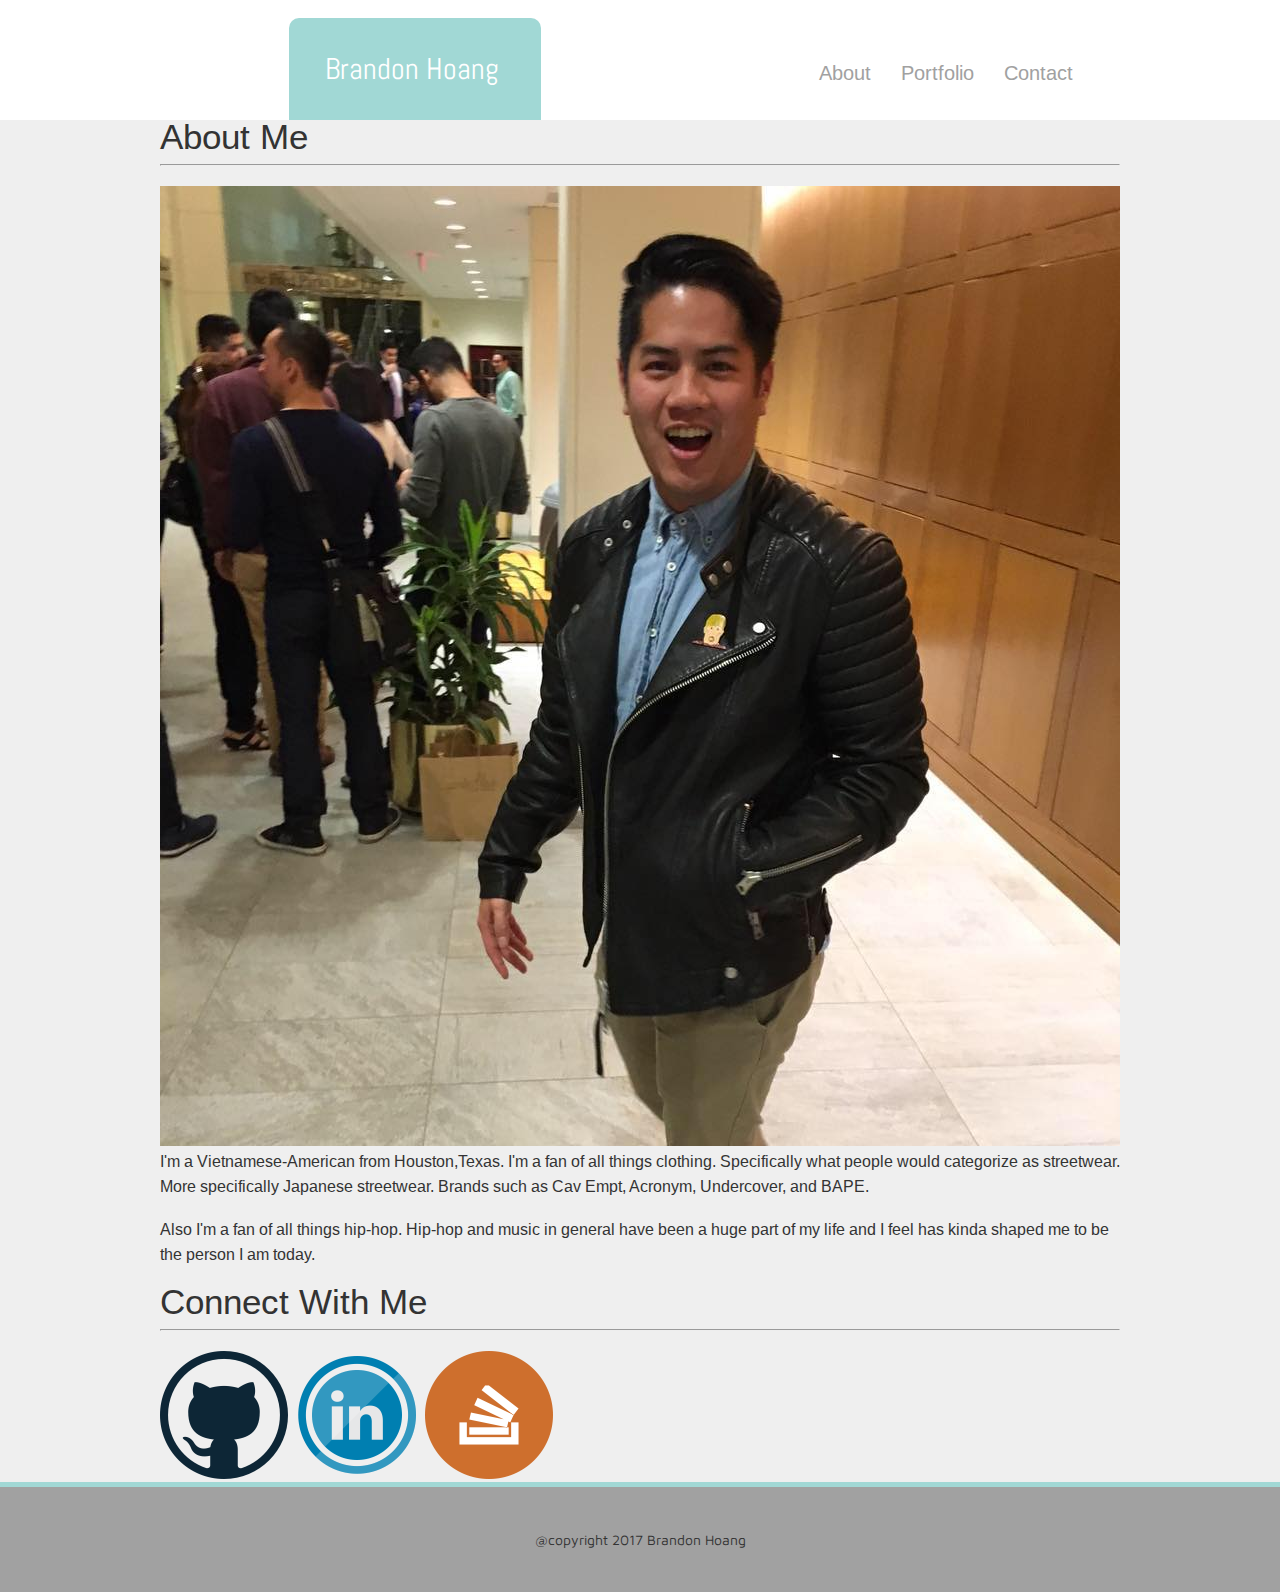
<file: index.html>
<!DOCTYPE html>
<html lang="en-us">

<head>
  <meta charset="UTF-8">
  <title>Brandon Hoang Basic Portfolio</title>
  <link rel="stylesheet" type+"text/css" href="assets/css/reset.css">
  <link href="https://fonts.googleapis.com/css?family=Abel|Arimo|Maven+Pro" rel="stylesheet">
  <link rel="stylesheet" type="text/css" href="assets/css/style.css">
</head>

<body>
  <header>
    <div id="logo"><a href="index.html">Brandon Hoang</a></div>
    <nav class="main">
      <ul>
        <li><a href="index.html">About</a></li>
        <li><a href="portfolio.html">Portfolio</a></li>
        <li><a href="contact.html">Contact</a></li>
      </ul>
    </nav>
  </header>

 <div id="wrapper">
   <section id="Bio">

     <h2>About Me</h2>
     <hr class="deep">
     <img id="Bio-Image" src="assets/images/me.jpg" alt="brandonhoang">

     <p>I'm a Vietnamese-American from Houston,Texas. I'm a fan of all things clothing. Specifically what people would categorize as streetwear. More specifically Japanese streetwear. Brands such as Cav Empt, Acronym, Undercover, and BAPE.</p><br>
     <p>Also I'm a fan of all things hip-hop. Hip-hop and music in general have been a huge part of my life and I feel has kinda shaped me to be the person I am today.</p><br>
    </section>

    <aside id="Social">
      <h2>Connect With Me</h2>
      <hr class="deep">
      <a href="https://github.com/bhoang23"><img class="sociable" src="assets/images/github.png" alt="github"></a>
      <a href="https://www.linkedin.com/in/brandon-hoang-2646b7128/"><img class="sociable" src="assets/images/linkedin.png" alt="linkedin"></a>
      <a href="https://stackoverflow.com/users/8571849/brandon-hoang"><img class="sociable" src="assets/images/stackoverflow.png" alt="stackoverflow"></a>
    </aside>
  </div>

  <footer id="fixed">
    <p class="copyright">@copyright 2017 Brandon Hoang</p>
  </footer>

</body>

</html>
</file>
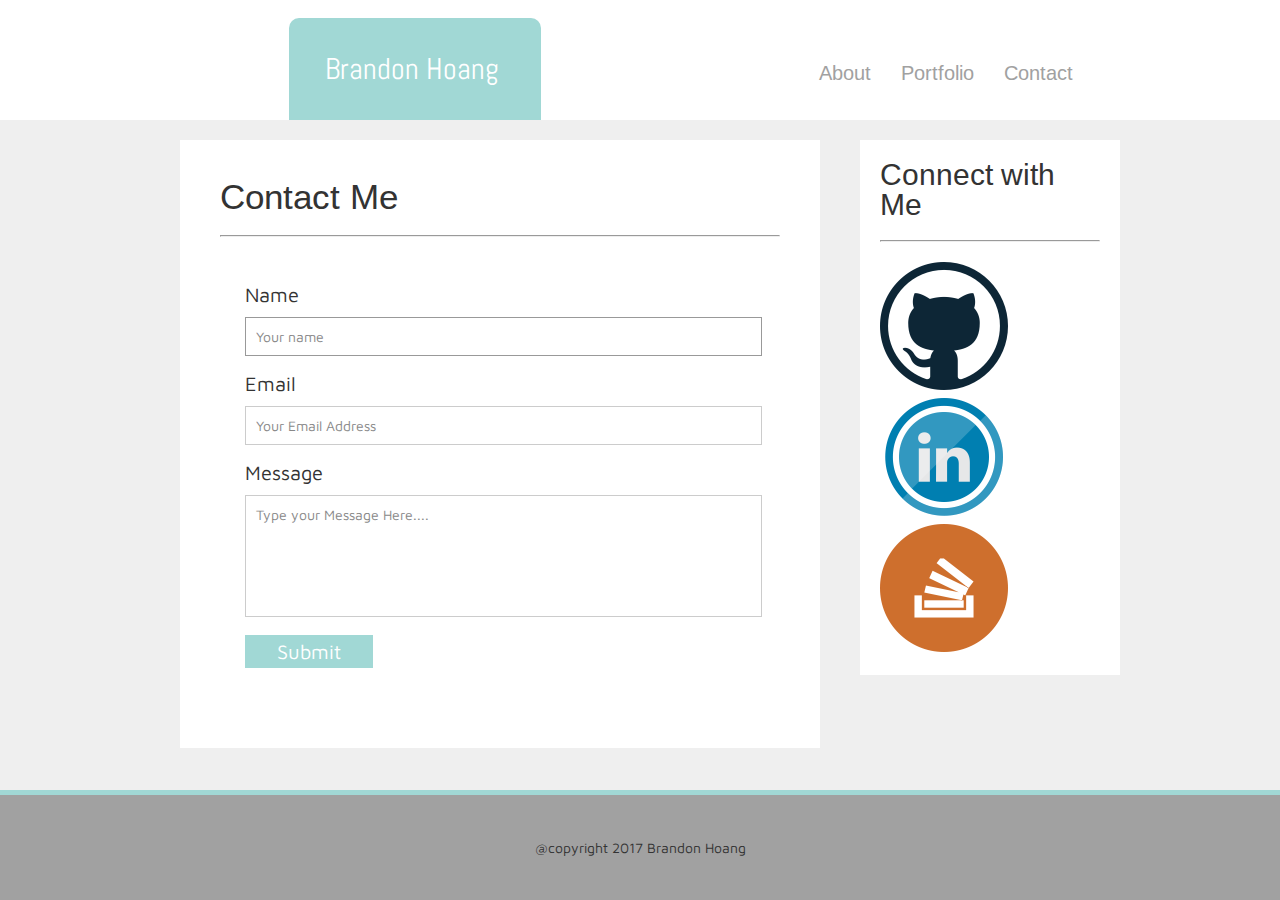
<file: contact.html>
<!DOCTYPE html>
<html lang="en-us">

<head>
  <meta charset="UTF-8">
  <title> Brandon Hoang Basic Portfolio</title>
  <link rel="stylesheet" type="text/css" href="assets/css/reset.css">
  <link href="https://fonts.googleapis.com/css?family=Abel|Arimo|Maven+Pro" rel="stylesheet">
  <link rel="stylesheet" type="text/css" href="assets/css/style.css">

</head>

<body>
  <header>
    <div id="logo"><a href="index.html">Brandon Hoang</a></div>
    <nav class="main">
      <ul>
        <li><a href="index.html">About</a></li>
        <li><a href="portfolio.html">Portfolio</a></li>
        <li><a href="contact.html">Contact</a></li>
      </ul>
    </nav>
  </header>

<div id="wrapper">
  <section id="bio">

    <h2>Contact Me</h2>
    <hr class="deep">
    <form id="contact" action="" method="post">
    <fieldset><p>Name</p>
      <input placeholder="Your name" type="text" tabindex="1" required autofocus>
      </fieldset>
      <fieldset><p>Email</p>
      <input placeholder="Your Email Address" type="email" tabindex="2" required>
      </fieldset>
      <fieldset><p>Message</p>
      <textarea placeholder="Type your Message Here...." tabindex="5" required></textarea>
      </fieldset>
      <fieldset>
      <button name="submit" type="submit" id="contact-submit" data-submit="...Sending">Submit</button>
      </fieldset>
      </form>
    </section>

    <aside id="social">
      <h2>Connect with Me</h2>
      <hr class="deep">
      <a href="https://github.com/bhoang23"><img class="sociable" src="assets/images/github.png" alt="github"></a>
      <a href="https://www.linkedin.com/in/brandon-hoang-2646b7128/"><img class="sociable" src="assets/images/linkedin.png" alt="linkedin"></a>
      <a href="https://stackoverflow.com/users/8571849/brandon-hoang"><img class="sociable" src="assets/images/stackoverflow.png" alt="stackoverflow"></a>
    </aside>
  </div>

  <footer id="fixed">
    <p class="copyright">@copyright 2017 Brandon Hoang</p>
  </footer>

</body>

</html>
</file>
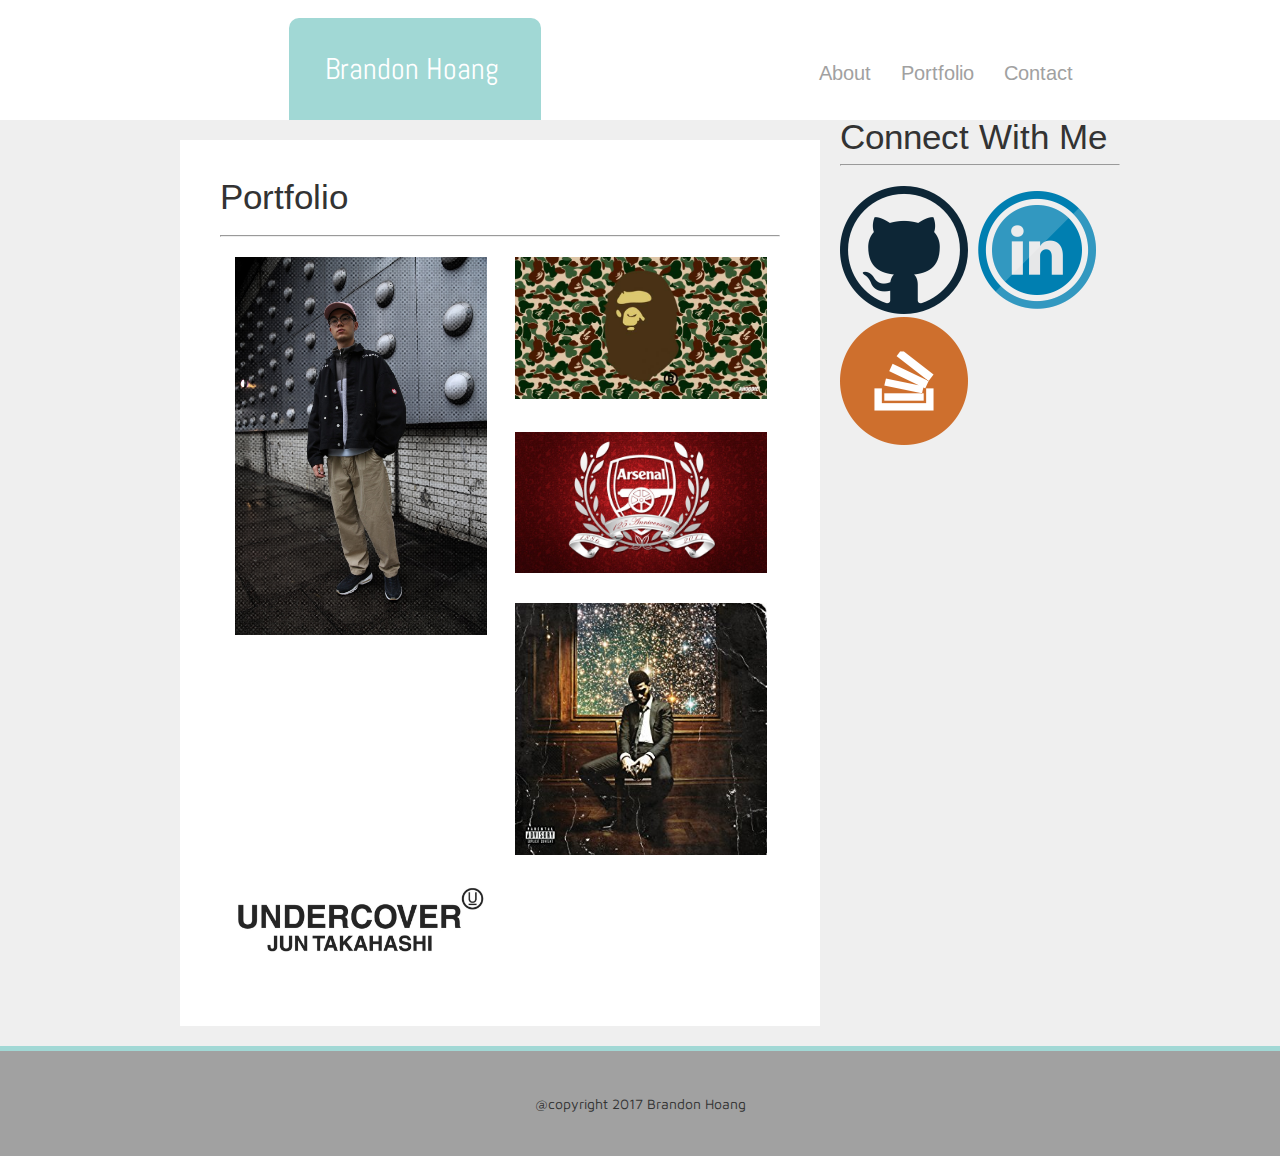
<file: portfolio.html>
<!DOCTYPE html>
<html lang="en-us">

<head>
  <meta charset="UTF-8">
  <title>Brandon Hoang Basic Portfolio</title>
  <link rel="stylesheet" type="text/css" href="assets/css/reset.css">
  <link href="https://fonts.googleapis.com/css?family=Abel|Arimo|Maven+Pro" rel="stylesheet">
  <link rel="stylesheet" type="text/css" href="assets/css/style.css">

</head>

<body>
  <header>
    <div id="logo"><a href="index.html">Brandon Hoang</a></div>
    <nav class="main">
      <ul>
        <li><a href="index.html">About</a></li>
        <li><a href="portfolio.html">Portfolio</a></li>
        <li><a href="contact.html">Contact</a></li>
      </ul>
    </nav>
  </header>

  
<div id="wrapper">
    <section id="bio">

      <h2>Portfolio</h2>
      <hr class="deep">
      
      <div class="portfolio">
        <img src="assets/images/cavempt.jpeg" alt="cavempt">
        <div class="overlay">
        <div class="caption">Cav Empt</div>
        </div>
      </div>
      
      <div class="portfolio">
        <img src="assets/images/bape.jpeg" alt="bape">
        <div class="overlay">
        <div class="caption">Bathing Ape</div>
        </div>
      </div>
      
      <div class="portfolio">
        <img class="portfolio" src="assets/images/arsenal.jpg" alt="arsenal">
        <div class="overlay">
        <div class="caption">Arsenal</div>
        </div>
      </div>

      <div class="portfolio">
        <img class="portfolio" src="assets/images/kidcudi.jpg" alt="kidcudi">
        <div class="overlay">
        <div class="caption">Kid Cudi</div>
        </div>
      </div>

      <div class="portfolio">
        <img class="portfolio" src="assets/images/undercover.jpg" alt="undercover">
        <div class="overlay">
        <div class="caption">Undercover</div>
        </div>
      </div>

      
    </section>

     <aside id="Social">
      <h2>Connect With Me</h2>
      <hr class="deep">
      <a href="https://github.com/bhoang23"><img class="sociable" src="assets/images/github.png" alt="github"></a>
      <a href="https://www.linkedin.com/in/brandon-hoang-2646b7128/"><img class="sociable" src="assets/images/linkedin.png" alt="linkedin"></a>
      <a href="https://stackoverflow.com/users/8571849/brandon-hoang"><img class="sociable" src="assets/images/stackoverflow.png" alt="stackoverflow"></a>
    </aside>
  </div>

  <footer id="fixed">
    <p class="copyright">@copyright 2017 Brandon Hoang</p>
  </footer>

</body>

</html>
</file>
<file: assets/css/style.css>
html {
  height: 100%;
}

body {
  display: flex;
  flex-direction: column;
  height: 100%;
  padding: 0;
  margin: 0;
  font-size: 18px;
  color: #333;
  background: #efefef;
}

header {
  background-color: #fff;
  flex: 0 0 auto;
  width: 100%;
  height: auto;
  height: 120px;
}

h1 {
  padding: 20px 0;
  margin: 0;
  margin-bottom: 20px;
  font-size: 28px;
  color: #eee;
  text-align: center;
  background: #333;
  font-family: 'Arimo', sans-serif;
  font-weight: 500;
}

h2 {
  font-family: 'Arimo', sans-serif;
  font-weight: 400;
  font-size: 35px;
}

p {
  font-family: 'Arimo', sans-serif;
  font-weight: 200;
  font-size: 16px;
  line-height: 25px;

}
    
a {
  color: #a1d8d5;
  font-weight: 400;
  text-decoration: none;
}

ul {
  list-style: none;
}


#wrapper {
  width: 960px;
  margin: 0 auto;
  flex: 1 0 auto; 
}

#logo {
  font-family: 'Abel', cursive;
  font-size: 30px;
  padding: 36px;
  background-color: #a1d8d5;
  width: 180px;
  height: auto;
  left: 22.56%;
  position: absolute;
  top: 18px;
  border-top-left-radius: 10px;
  border-top-right-radius: 10px;

}

#logo a {
  color: white;
  text-decoration: none;
}

#bio,
#contact-info,
#bio-image {
  float: left;
}

#bio {
  width: 560px;
  background-color: #fff;
  margin: 20px;
  padding: 40px;

}

#bio h2 {
  margin-bottom: 20px;
  border-style: solid;
  border-bottom-color: #a1a1a1

}

#social {
  width: 220px;
  padding: 20px;
  background-color: #fff;
  float: left;
  margin: 20px 0 0 20px;
}

#social h2 {
  font-size: 30px;
  margin-bottom: 20px;
}

#bio-image {
  width: 300px;
  height: 300px;
  margin-right: 20px;
  
}
#fixed {
  clear: both;
  flex: 0 0 auto;
  padding: 40px;
  background-color: #a1a1a1;
  border-style: solid;
  border-top: thick solid #a1d8d5;
}

.copyright {
  font-family: 'Maven Pro', sans-serif;
  font-weight: 200;
  font-size: 14px;
  text-align: center;
}

.socialble {
  margin: 11px;
}

.deep {
  margin-bottom: 20px;
}

.main {
  right: 5%;
  display: block;
  position: absolute;
  width: 31%;
  top: 60px;
}

.main a:link {
  display: block;
  margin-right: 30px;
  color: #a1a1a1;
  text-decoration: none;
  font-family: 'Arimo', sans-serif;
  font-weight: 300;
  font-size: 20px;
  line-height: 25px;
}

.main a:visted {
    color: #a1a1a1;
}

.main a:hover {
    color: #a1a1a1;
}


.main a:active {
    color: ##a1a1a1;
}

.main ul{
  list-style: none;

}
.main li {
  display: list-item;
  float: left;
  position: relative;
  text-decoration: none;
}
.rowone{
  margin-bottom: 20px;
}
.rowtwo {
  margin-bottom: 20px;
}
.rowthree {
  margin-bottom: 20px;
}
.portfolio{
  position: relative;
  float: left;
  width: 45%;
  margin-right: 28px;
}

.portfolio img {
  width: 100%;
  margin-bottom: 30px;
  margin-left: 15px;
}

.overlay {
  position: absolute;
  bottom: 30px;
  left: 15px;
  background-color: #a1d8d5;
  overflow: hidden;
  width: 100%;
  height: 0;
  opacity: 0.9;
  transition: .5s ease;
}

.portfolio:hover .overlay {
  height: 25%;
}

.caption {
  font-family: 'Abel', sans-serif;
  font-weight: 300;
  font-size: 20px;
  line-height: 30px;
  white-space: nowrap; 
  color: white;
  font-size: 20px;
  position: absolute;
  overflow: hidden;
  top: 50%;
  left: 50%;
  transform: translate(-50%, -50%);
  -ms-transform: translate(-50%, -50%);
  opacity: 1;
  filter: alpha(opacity=);
}

#contact input[type="text"], 
#contact input[type="email"], 
#contact input[type="tel"], 
#contact input[type="url"], 
#contact textarea, 
#contact button[type="submit"] { 
  font:200 14px 'Maven Pro', sans-serif; 
}

#contact {
  padding: 25px;
  margin: 20px 0 0 0;
}

#contact h3 {
  color: #F96;
  display: block;
  font-size: 30px;
  font-weight: 400;
}

#contact h4 {
  margin:5px 0 15px;
  display:block;
  font-size:13px;
}

#contact p{
  font-family: 'Maven Pro', sans-serif;
  font-weight: 300;
  font-size: 20px;
  line-height: 25px;
  margin-bottom: 10px;
}

fieldset {
  border: medium none !important;
  margin: 0 0 10px;
  min-width: 100%;
  padding: 0;
  width: 100%;
}

#contact input[type="text"], 
#contact input[type="email"], 
#contact input[type="tel"], 
#contact input[type="url"], 
#contact textarea {
  width: 97%;
  border: 1px solid #CCC;
  background: #FFF;
  margin: 0 0 5px;
  padding: 10px;
}

#contact input[type="text"]:hover, 
#contact input[type="email"]:hover, 
#contact input[type="tel"]:hover, 
#contact input[type="url"]:hover, 
#contact textarea:hover {
  -webkit-transition:border-color 0.3s ease-in-out;
  -moz-transition:border-color 0.3s ease-in-out;
  transition:border-color 0.3s ease-in-out;
  border:1px solid #a1d8d5;
}

#contact textarea {
  height:100px;
  max-width:100%;
  resize:none;
}

#contact button[type="submit"] {
  cursor:pointer;
  width:25%;
  border:none;
  background:#a1d8d5;
  color:#FFF;
  margin:0 0 5px;
  padding:5px;
  font-size:20px;
}

#contact button[type="submit"]:hover {
  background:#09C;
  -webkit-transition:background 0.3s ease-in-out;
  -moz-transition:background 0.3s ease-in-out;
  transition:background-color 0.3s ease-in-out;
}

#contact button[type="submit"]:active { 
  box-shadow:inset 0 1px 3px rgba(0, 0, 0, 0.5); 
}

#contact input:focus, 
#contact textarea:focus {
  outline:0;
  border:1px solid #999;
}
::-webkit-input-placeholder {
 color:#888;
}
:-moz-placeholder {
 color:#888;
}
::-moz-placeholder {
 color:#888;
}
:-ms-input-placeholder {
 color:#888;
}
</file>
